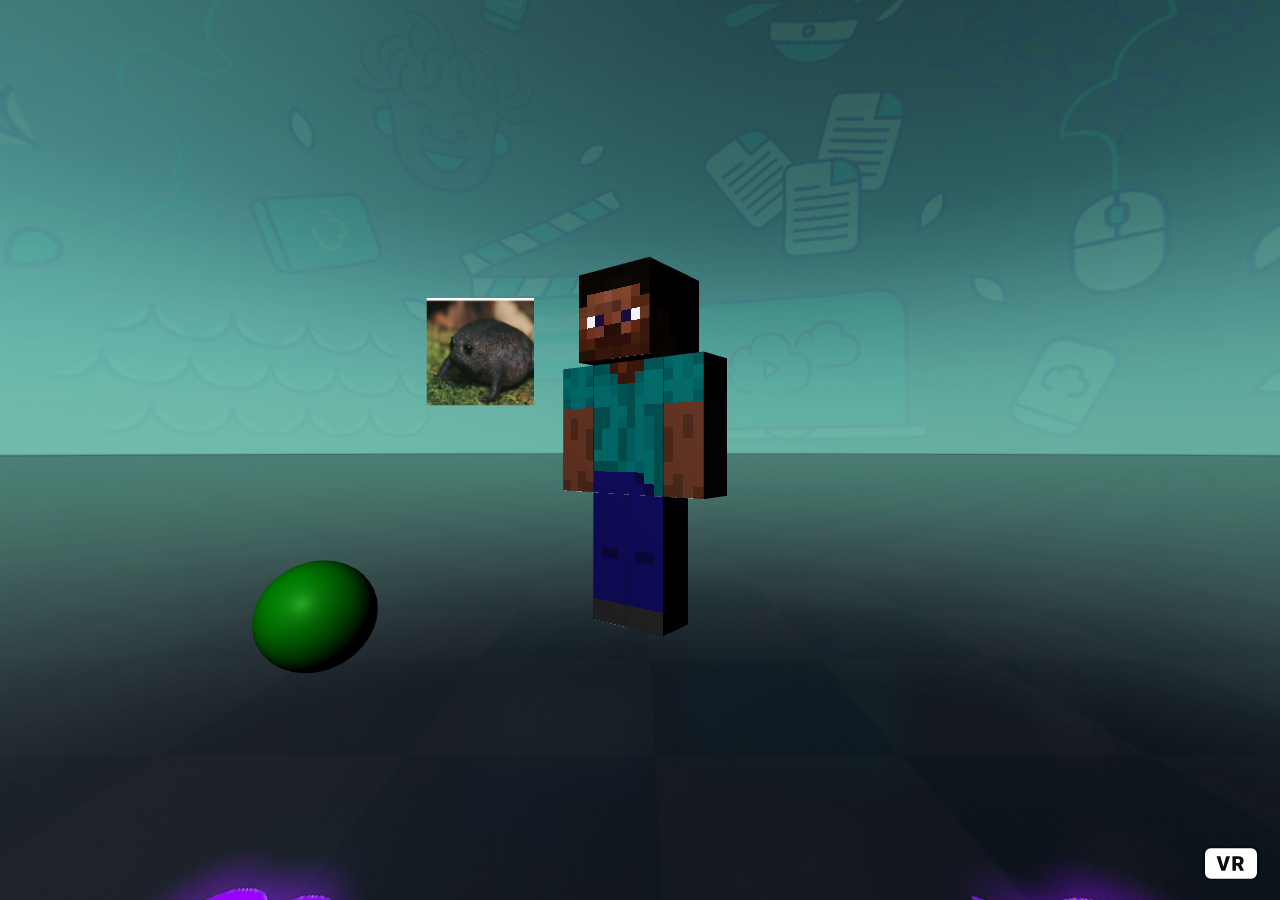
<file: les4/ma-webxr1/index.html>
<!DOCTYPE html>
<html>
  <head>
    <title>Ma WebXR voorbeeld -> fullscreen</title>
    <script src="library/aframe.js"></script>
    <script src="library/ma-webxr.js" defer></script>
    <script src="app.js" defer></script>
  </head>
  <body>
  <!-- Hier begint het WebXR component -->
  <a-scene background="color: white"></a-scene>
  <!-- Hier eindigt het WebXR component -->
  </body>
</html>
</file>
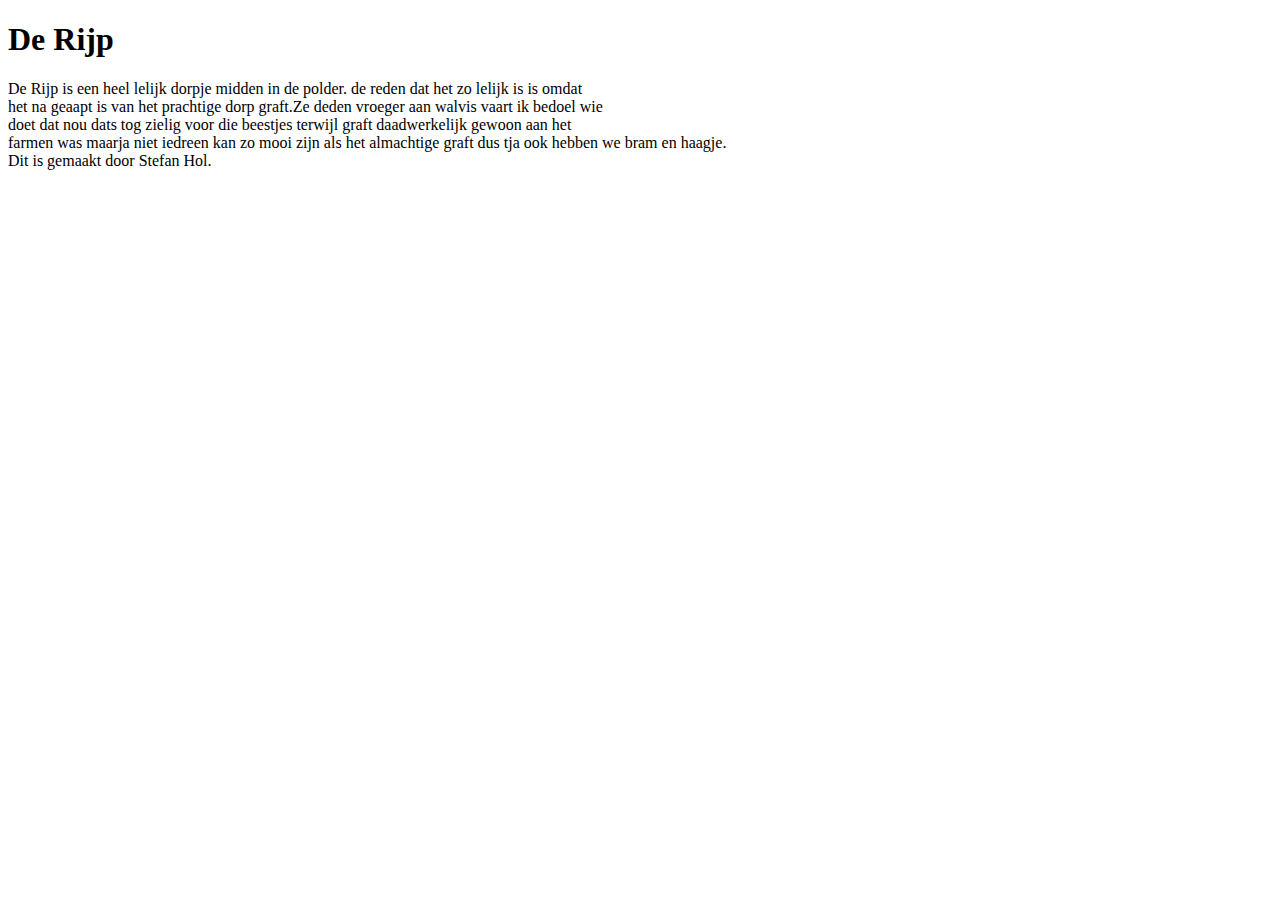
<file: les1&2/blog.html>
<!DOCTYPE html>
<html>
<head>
    <title>mijn blog</title>
</head>
<body>
<h1>De Rijp</h1>
<p>
De Rijp is een heel lelijk dorpje midden in de polder. de reden dat het zo lelijk is is omdat <br>
het na geaapt is van het prachtige dorp graft.Ze deden vroeger aan walvis vaart ik bedoel wie <br>
doet dat nou dats tog zielig voor die beestjes terwijl graft daadwerkelijk gewoon aan het<br>
farmen was maarja niet iedreen kan zo mooi zijn als het almachtige graft dus tja ook hebben we bram en haagje.<br>
Dit is gemaakt door Stefan Hol.
</p>
</body>
</html>
</file>
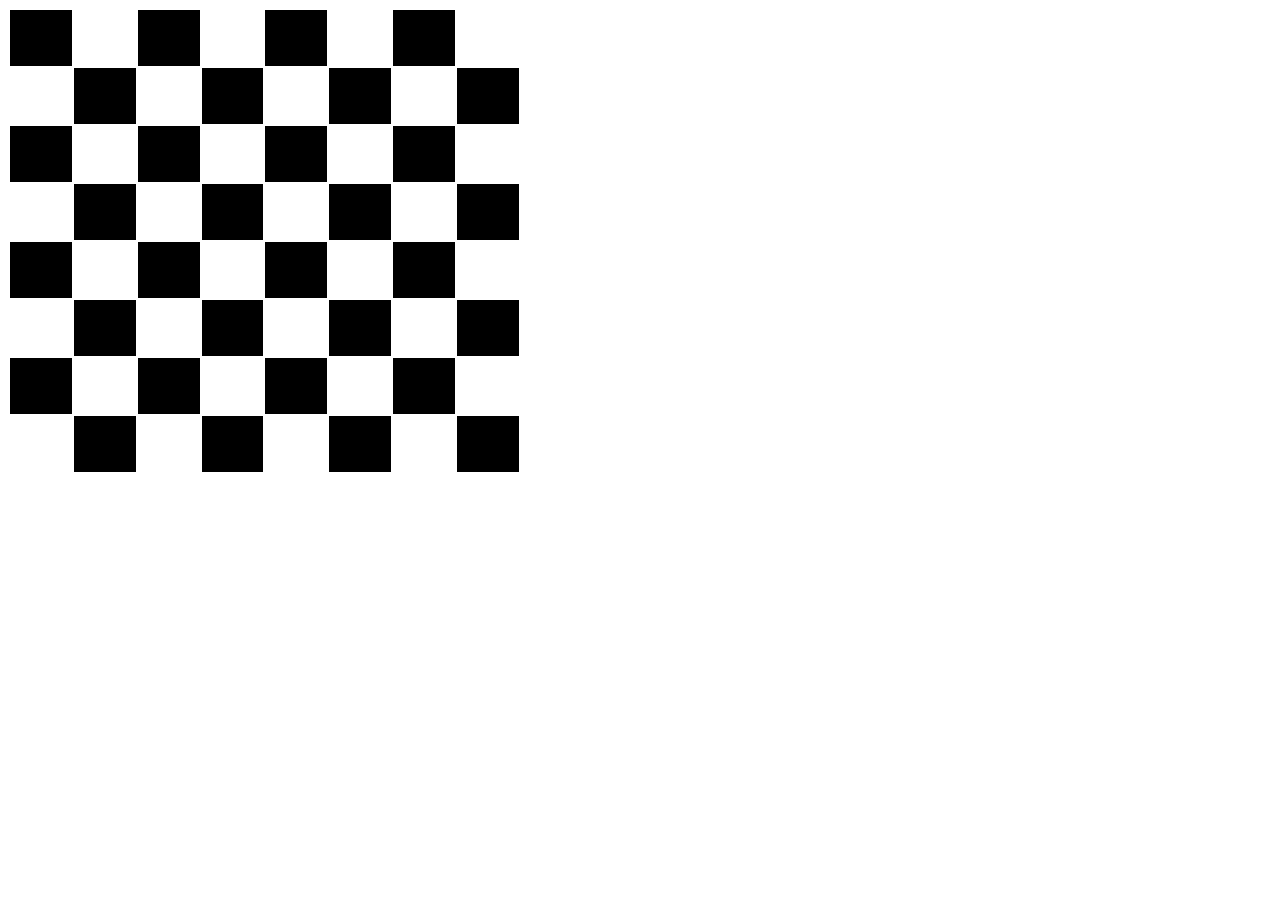
<file: les1&2/schaakmat.html>
<!DOCTYPE html>
<html>
<header>
    <title>haha schaken</title>
</header>

<body>
    <table>
        <tr>
            <td style="background-color: black">11111111<br>1<br>1</td>
            <td style="background-color: white"></td>
            <td style="background-color: black">11111111<br>1<br>1</td>
            <td style="background-color: white"></td>
            <td style="background-color: black">11111111<br>1<br>1</td>
            <td style="background-color: white"></td>
            <td style="background-color: black">11111111<br>1<br>1</td>
            <td style="background-color: white"></td>
        </tr>
        <tr>
            <td style="background-color: white"></td>
            <td style="background-color: black">11111111<br>1<br>1</td>
            <td style="background-color: white"></td>
            <td style="background-color: black">11111111<br>1<br>1</td>
            <td style="background-color: white"></td>
            <td style="background-color: black">11111111<br>1<br>1</td>
            <td style="background-color: white"></td>
            <td style="background-color: black">11111111<br>1<br>1</td>
        </tr>
        <tr>
            <td style="background-color: black">111111<br>1</td>
            <td style="background-color: white"></td>
            <td style="background-color: black">111111<br>1</td>
            <td style="background-color: white"></td>
            <td style="background-color: black">111111<br>1</td>
            <td style="background-color: white"></td>
            <td style="background-color: black">11111111<br>1<br>1</td>
            <td style="background-color: white"></td>
        </tr>
        <tr>
            <td style="background-color: white"></td>
            <td style="background-color: black">111111<br>1</td>
            <td style="background-color: white"></td>
            <td style="background-color: black">111111<br>1</td>
            <td style="background-color: white"></td>
            <td style="background-color: black">11111111<br>1<br>1</td>
            <td style="background-color: white"></td>
            <td style="background-color: black">111111<br>1</td>
        </tr>
        <tr>
            <td style="background-color: black">111111<br>1</td>
            <td style="background-color: white"></td>
            <td style="background-color: black">11111111<br>1<br>1</td>
            <td style="background-color: white"></td>
            <td style="background-color: black">111111<br>1</td>
            <td style="background-color: white"></td>
            <td style="background-color: black">111111<br>1</td>
            <td style="background-color: white"></td>
        </tr>
        <tr>
            <td style="background-color: white"></td>
            <td style="background-color: black">111111<br>1</td>
            <td style="background-color: white"></td>
            <td style="background-color: black">11111111<br>1<br>1</td>
            <td style="background-color: white"></td>
            <td style="background-color: black">111111<br>1</td>
            <td style="background-color: white"></td>
            <td style="background-color: black">111111<br>1</td>
        </tr>
        <tr>
            <td style="background-color: black">111111<br>1</td>
            <td style="background-color: white"></td>
            <td style="background-color: black">11111111<br>1<br>1</td>
            <td style="background-color: white"></td>
            <td style="background-color: black">111111<br>1</td>
            <td style="background-color: white"></td>
            <td style="background-color: black">111111<br>1</td>
            <td style="background-color: white"></td>
        </tr>
        <tr>
            <td style="background-color: white"></td>
            <td style="background-color: black">111111<br>1</td>
            <td style="background-color: white"></td>
            <td style="background-color: black">11111111<br>1<br>1</td>
            <td style="background-color: white"></td>
            <td style="background-color: black">111111<br>1</td>
            <td style="background-color: white"></td>
            <td style="background-color: black">111111<br>1</td>
        </tr>
    </table>
</body>

</html>
</file>
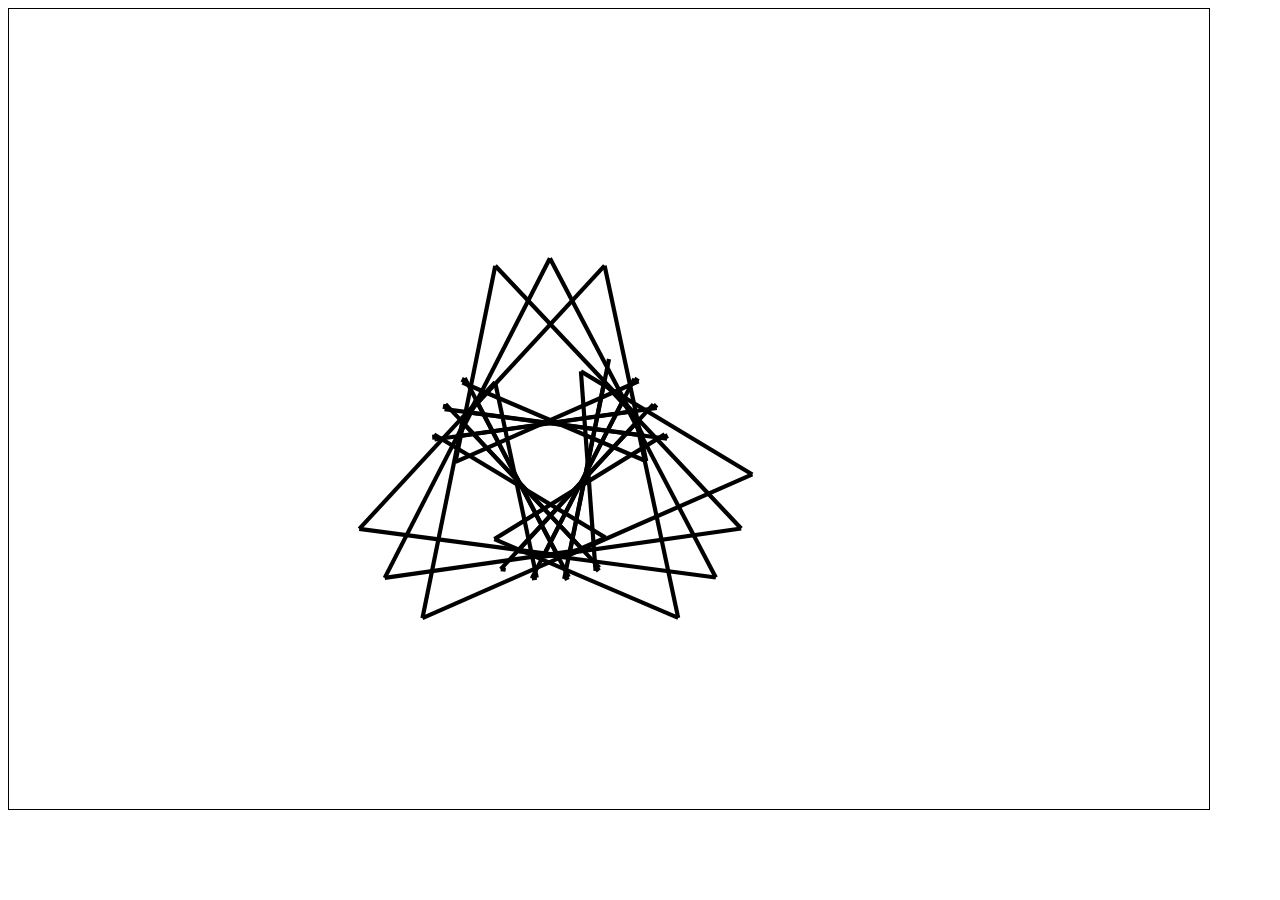
<file: turtle/Demo.html>
<!DOCTYPE html>
<html>
<head>

</head>
<body>
  <canvas style="border: 1px solid black" id="mycanvas" height ="800" width = "1200">
</body>
<script src="turtle.js"></script>
<script>
  var p = new Turtle(document.getElementById("mycanvas"));
  p.moveto(600, 350);
  p.penDown = true;

function Square(size){
  for(var i = 0; i < 4; i++){
    p.forward(size);
    p.right(90);
  }
}

for(var i = 0; i < 10; i++){
  Square(200);
  p.forward(5);
  p.left(36);
}
	

</script>
</html>
</file>
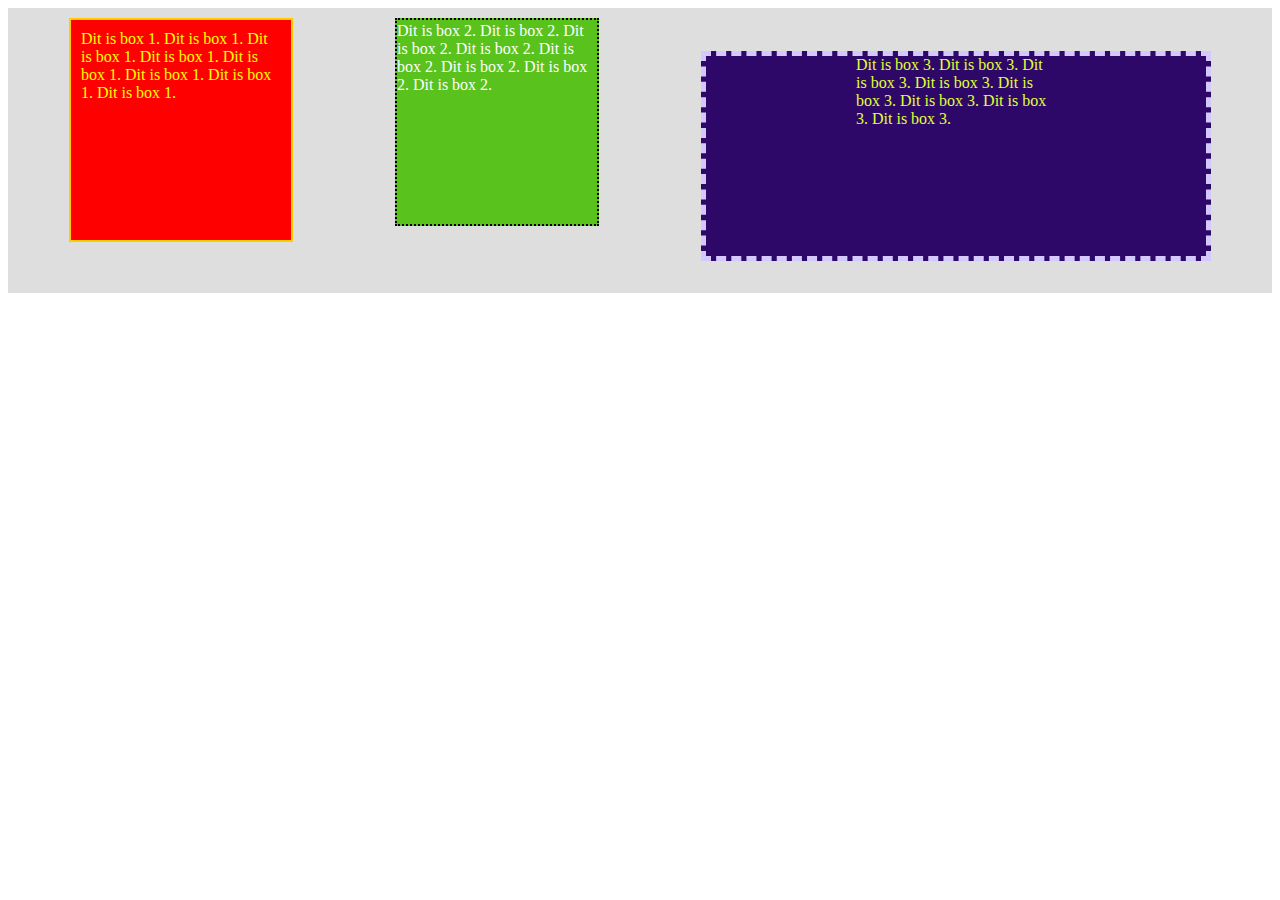
<file: les1&2/box/boxblox.html>
<!DOCTYPE html>
<html lang="en">

<head>
    <meta charset="UTF-8" />
    <meta name="viewport" content="width=device-width, initial-scale=1.0" />
    <title></title>
    <style type="text/css">
        /** Dit mag je laten staan **/
        
        #blocks {
            display: flex;
            justify-content: space-around;
            background-color: #dedede;
            padding: 10px;
        }
        
        .box {
            width: 200px;
            height: 200px;
            background-color: #ededed;
        }
        /** Dit mag je laten staan **/
        
        #box1 {
            border: 2px solid #FFCC00;
            padding: 10px;
            margin: 0px;
            color: yellow;
            background-color: red;
        }   
        
        #box2 {
            border: 2px dotted #000000;
            padding-top: 2px;
            padding-bottom: 2px;
            margin: 0px;
            color: white;
            background-color: #59C21D;
        }   
        
        #box3 {
            border: 5px dashed #D4C9FF;
            padding-right: 150px;
            padding-left: 150px;
            margin-top: 33px;
            margin-bottom: 22px;
            color: #E1FF38;
            background-color: #2D0869;
        }   
    </style>
</head>

<body>
    <div id="blocks">
        <div id="box1" class="box">Dit is box 1. Dit is box 1. Dit is box 1. Dit is box 1. Dit is box 1. Dit is box 1. Dit is box 1. Dit is box 1.</div>
        <div id="box2" class="box">Dit is box 2. Dit is box 2. Dit is box 2. Dit is box 2. Dit is box 2. Dit is box 2. Dit is box 2. Dit is box 2. </div>
        <div id="box3" class="box">Dit is box 3. Dit is box 3. Dit is box 3. Dit is box 3. Dit is box 3. Dit is box 3. Dit is box 3. Dit is box 3. </div>
    </div>
</body>

</html>
</file>
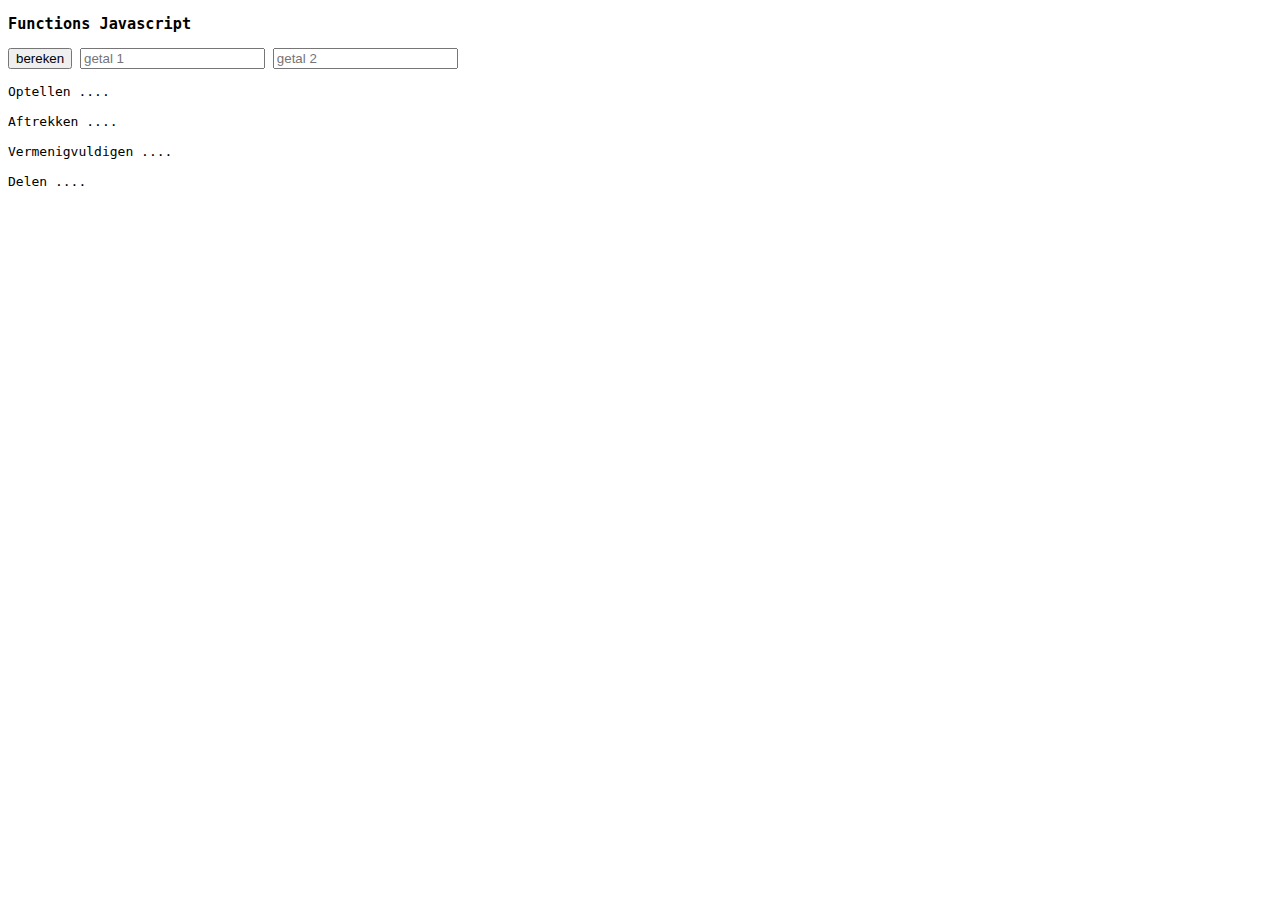
<file: les3/rekenmachine/start_1.html>
<!doctype html>
<html>
    <head>
        <meta charset="utf-8">
        <title>Functions</title>
        <style>body{ font-family: monospace;} </style>
    </head>

    <body>
        <h3>Functions Javascript</h3>
        <!-- input -->
        <input type="button" value="bereken" id="mijnButton">
        <input type="text" id="getal1" placeholder="getal 1">  
        <input type="text" id="getal2" placeholder="getal 2">
        <!-- output -->
        <br><br>
        Optellen <span id = "optellen">....</span>
        <br><br>
        Aftrekken <span id = "aftrekken">....</span>
        <br><br>
        Vermenigvuldigen <span id = "vermenigvuldigen">....</span>
        <br><br>
        Delen <span id = "delen">....</span>
        <!-- javascript -->       
        <script src="script1.js"></script>
    </body>
</html>
</file>
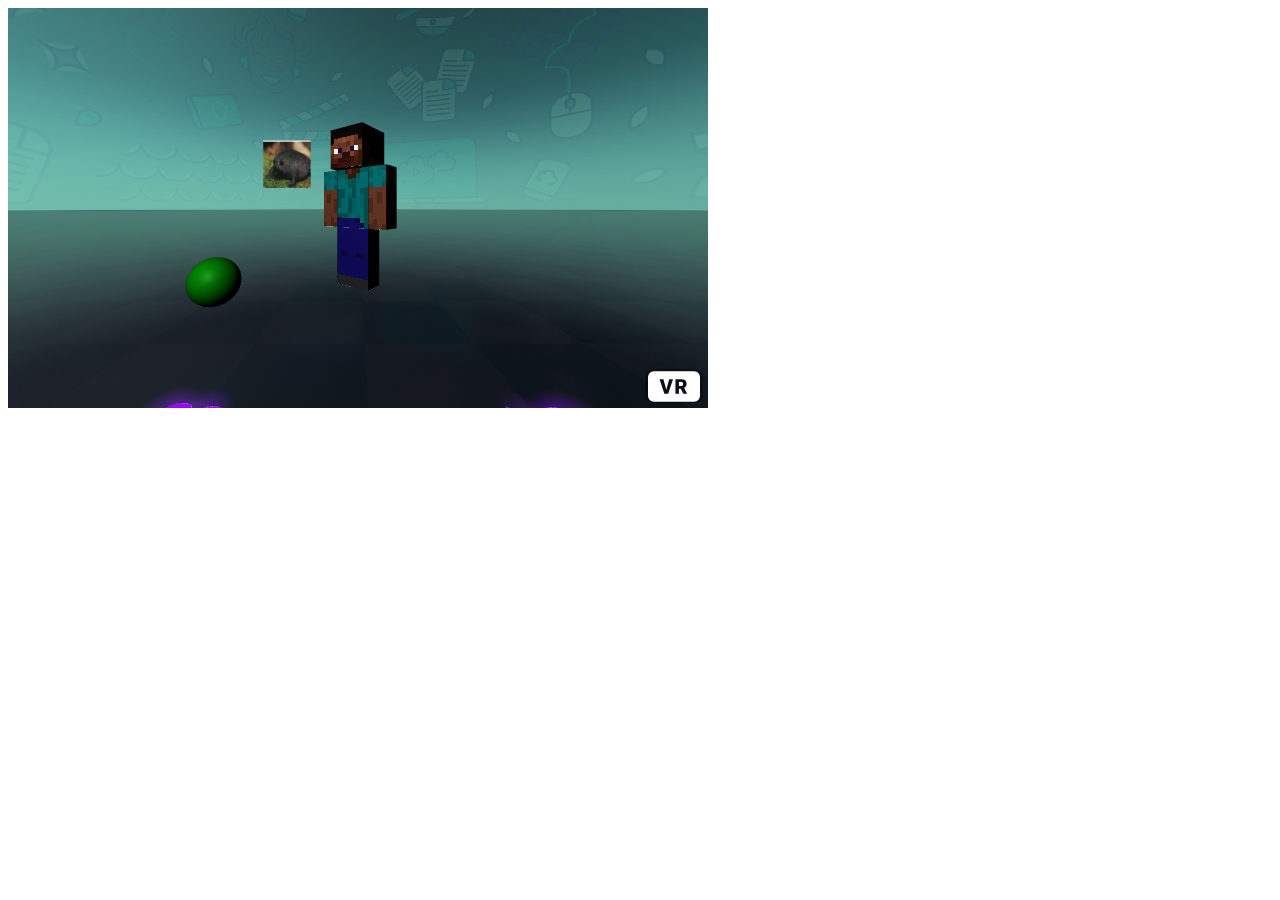
<file: les4/ma-webxr1/index-voorbeeld-in-pagina.html>
<!DOCTYPE html>
<html>
  <head>
    <title>Ma WebXR voorbeeld -> in pagina verwerkt</title>
    <script src="library/aframe.js"></script>
    <script src="library/ma-webxr.js" defer></script>
    <script src="app.js" defer></script>
    <style>
      a-scene {
        width:700px;
        height:400px;
      }
    </style>
  </head>
  <body>
  <!-- Hier begint het WebXR component -->
  <a-scene background="color: white" embedded></a-scene>
  <!-- Hier eindigt het WebXR component -->
  </body>
</html>
</file>
